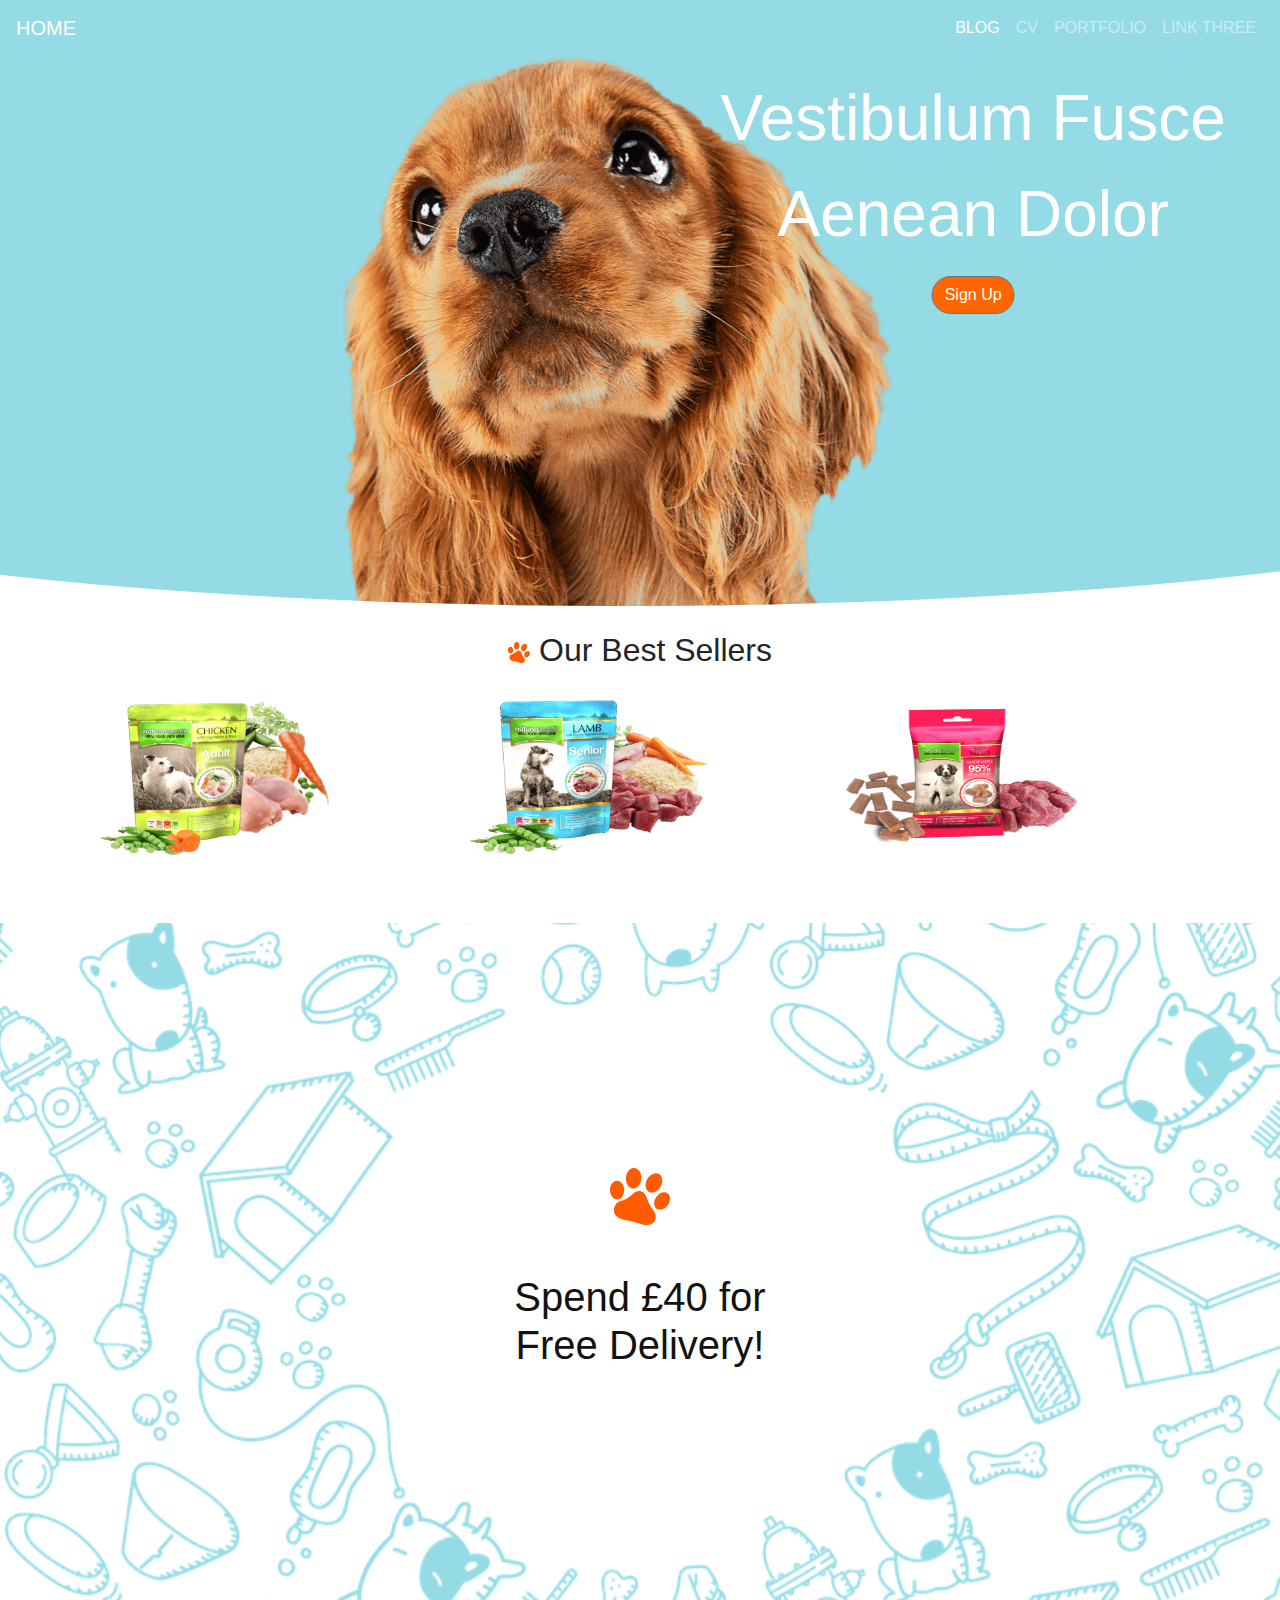
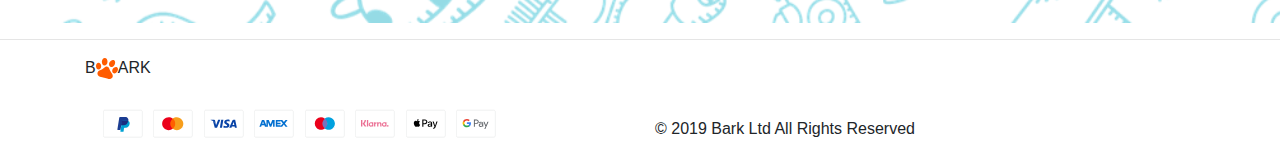
<file: index.html>
<!doctype html>
<html lang="en">

<head>
    <!-- Required meta tags -->
    <meta charset="utf-8">
    <meta name="viewport" content="width=device-width, initial-scale=1, shrink-to-fit=no">

    <!-- Bootstrap CSS -->
    <link rel="stylesheet" href="https://stackpath.bootstrapcdn.com/bootstrap/4.5.2/css/bootstrap.min.css"
        integrity="sha384-JcKb8q3iqJ61gNV9KGb8thSsNjpSL0n8PARn9HuZOnIxN0hoP+VmmDGMN5t9UJ0Z" crossorigin="anonymous">

    <!----------- Personalised style sheet ----------->
    <link rel="stylesheet" href="assets/css/styles.css" type="text/css" />

    <title>Bark</title>
</head>

<body>

    <!----------- Navbar Start ---------->

    <!----------- Navbar ----------->
    <nav class="navbar navbar-expand-lg navbar-dark" style="background-color:#95dbe5;">
        <a class="navbar-brand" href="#">HOME</a>
        <button class="navbar-toggler" type="button" data-toggle="collapse" data-target="#navbarNav"
            aria-controls="navbarNav" aria-expanded="false" aria-label="Toggle navigation">
            <span class="navbar-toggler-icon"></span>
        </button>
        <div class="collapse navbar-collapse" id="navbarNav">
            <ul class="nav navbar-nav ml-auto">
                <li class="nav-item active">
                    <a class="nav-link" href="#">BLOG <span class="sr-only">(current)</span></a>
                </li>
                <li class="nav-item">
                    <a class="nav-link" href="#">CV</a>
                </li>
                <li class="nav-item">
                    <a class="nav-link" href="#">PORTFOLIO</a>
                </li>
                <li class="nav-item">
                    <a class="nav-link" href="#">LINK THREE</a>

                </li>
            </ul>
    </nav>
    <!----------- end of navbar ----------->
    <!----------- Navbar End ---------->


    <section>
        <div class="row" id="round-bottom">
            <img src="assets/layers/png/dog-hero.png" class="dog-hero" alt="dog-hero">
            <div>
                <div>
                    <div class="centered">Vestibulum Fusce <br>Aenean Dolor</div>
                </div>

                <!-- Button trigger modal -->
                <button type="button" class="btn btn-secondary centered1" data-toggle="modal"
                    data-target="#staticBackdrop-elena">
                    Sign Up
                </button>
            </div>

            <!-- Modal -->
            <div class="modal fade" id="staticBackdrop-elena" data-backdrop="static" data-keyboard="false" tabindex="-1"
                aria-labelledby="staticBackdropLabel" aria-hidden="true">
                <div class="modal-dialog">
                    <div class="modal-content">
                        <div class="modal-header">
                            <h5 class="modal-title" id="staticBackdropLabel">Newsletter Sign Up</h5>
                            <button type="button" class="close" data-dismiss="modal" aria-label="Close">
                                <span aria-hidden="true">&times;</span>
                            </button>
                        </div>
                        <div class="row">
                            <div class="col-sm">
                                <div id="signup-dog">
                                    <img src="assets/layers/png/dog-popup.png" alt="dog-hero" width="70%" ; height="70%"
                                        ;>
                                </div>
                            </div>
                            <div class="col-sm">
                                <form action="assets/php/mail.php" method="post">
                                    <noscript>
                                        <p><input type="hidden" name="nojs" id="nojs" /></p>
                                    </noscript>
                                    <input type="text" name="name" class="form-control" id="name"
                                        placeholder="Name" /><br />
                                    <input type="text" name="email" class="form-control" id="email"
                                        placeholder="email" /><br />
                                    <div class="modal-body">
                                        <button type="submit" class="btn btn-secondary center-block">Sign Up</button>
                                    </div>
    </section>

    <section>

        <div class="container" id="section2">
            <div class="row">
                <div class="col-sm">

                    <span><img src="assets/layers/svg/shape-paw.svg" alt="paw" width="2%" ; height="70%" ;>&nbsp;Our
                        Best
                        Sellers</span>

    </section>

    <div class="container" id="section3">
        <div class="container">
            <div class="row">
                <div class="col-sm">
                    <img src="assets/layers/png/product1.png" alt="dog-hero" width="70%" ; height="70%" ;>

                </div>
                <div class="col-sm">
                    <img src="assets/layers/png/product2.png" alt="dog-hero" width="70%" ; height="70%" ;>

                </div>
                <div class="col-sm">
                    <img src="assets/layers/png/product3.png" alt="dog-hero" width="70%" ; height="70%" ;>

                </div>
            </div>
        </div>
    </div>
    </div>


    </section>

    <section>
        <div class="delivery-image">
            <div class="delivery-text">
                <img src="assets/layers/svg/shape-paw.svg" alt="dog-hero" width="20%" ; height="20%" ;>

                <h1><br>Spend £40 for <br> Free Delivery!</h1>
            </div>
        </div>
    </section>

    <section>
                        <hr>

        <div class="container" id="footer">
            <span>B<img src="assets/layers/svg/shape-paw.svg" alt="paw" width="2%" ; height="70%" ;>ARK</span>

            <div class="container">
                <div class="row" id="payments">
                    <div class="col-sm">
                        <img src="assets/layers/svg/payment-paypal.svg" alt="paypal" ;>
                        <img src="assets/layers/svg/payment-mastercard.svg" alt="mastercard" ;>
                        <img src="assets/layers/svg/payment-via.svg" alt="visa" ;>
                        <img src="assets/layers/svg/payment-amex.svg" alt="amex" ;>
                        <img src="assets/layers/svg/payment-maestro.svg" alt="maestro" ;>
                        <img src="assets/layers/svg/payment-klarna.svg" alt="klarna" ;>
                        <img src="assets/layers/svg/payment-apple.svg" alt="apple" ;>
                        <img src="assets/layers/svg/payment-google.svg" alt="google" ;>
                    </div>
                    <div class="col-sm">
                        <p></p> &copy; 2019 Bark Ltd All Rights Reserved</p>
                    </div>

                </div>
            </div>

            <div class="row">
            </div>
        </div>

        </div>
    </section>

    <!-- Optional JavaScript -->
    <!-- jQuery first, then Popper.js, then Bootstrap JS -->
    <script src="https://code.jquery.com/jquery-3.5.1.slim.min.js"
        integrity="sha384-DfXdz2htPH0lsSSs5nCTpuj/zy4C+OGpamoFVy38MVBnE+IbbVYUew+OrCXaRkfj"
        crossorigin="anonymous"></script>
    <script src="https://cdn.jsdelivr.net/npm/popper.js@1.16.1/dist/umd/popper.min.js"
        integrity="sha384-9/reFTGAW83EW2RDu2S0VKaIzap3H66lZH81PoYlFhbGU+6BZp6G7niu735Sk7lN"
        crossorigin="anonymous"></script>
    <script src="https://stackpath.bootstrapcdn.com/bootstrap/4.5.2/js/bootstrap.min.js"
        integrity="sha384-B4gt1jrGC7Jh4AgTPSdUtOBvfO8shuf57BaghqFfPlYxofvL8/KUEfYiJOMMV+rV"
        crossorigin="anonymous"></script>
</body>
</html>
</file>
<file: assets/css/styles.css>
/* background colour #95dbe5 */

h1 {
    text-align: center;
}


.dog-hero {
    
   
   display: block;
   margin-left: auto;
   margin-right: auto;
  

   }
    

#dog-hero-text {
   line-height: 1.5;
   display: inline-block;
   vertical-align: middle;
}


.img {
  display: block;
  padding-top: 10px;
  margin-left: auto;
  margin-right: auto;
  width: 200px;
  height: 200px;

}

.image-box {

    /* Here's the trick */
    background: linear-gradient(rgba(0, 0, 0, 0.5), rgba(0, 0, 0, 0.5)), var(--image-url) center center;
    background-size: cover;

    /* Here's the same styles we applied to our content-div earlier */
    color: white;
    min-height: 50vh;
    display: flex;
    align-items: center;
    justify-content: center;
}


.btn {
    background-color: #ff6600;
      border-radius: 30px;
}

#delivery-offer{
    background-image: url("/assets/layers/png/pattern-desktop.png");
}
#signup-dog {
    background-size:100% 100%;
    background-color: rgba(214, 211, 211, 0.863);

}
#signup-dog img {
    display: block;
    padding-top: 10px;
    margin-left: auto;
    margin-right: auto;
    width: 200px;
    height: 200px;

}

#section1 {
   
    padding-top: 20px;
    background-color: #95dbe5;
    height: 400px;
}

#section1-bottom {
width:500px;
height:50px;
border-bottom-left-radius:50%;
border-bottom-right-radius:50%;
    background-color: #95dbe5;
}



#section2 {
    padding-top: 70px;
    align-content: center;
    align-items: center;
    text-align: center;
    font-size:2pc;
}   

#section3 {
    margin-top: 2%;
}

#round-bottom {
    border-bottom-left-radius: 50% 150px !important;
    border-bottom-right-radius: 50% 150px !important;
    position: relative;
    overflow: hidden;
    width: 160%;
    margin-bottom: -50px;
    left: -30%;
    background-color:#95dbe5;
    background-size: 42% auto;
    height: 550px;
}

#dog1 img {
position: relative;
top: 5%;
left: 10px;
}
        
#dog2 img {
    position: absolute;
    top: 20%;
    left: 30px;
}


#dog3 img {
    position: absolute;
    top: 30%;
    left: 30px;
}

#payments {
    padding-top: 2%;
}

#payments img {
    width: 40px;
    height: 40px;
    margin: 3px;

}

.delivery-image {
    background: url("../images/pattern-desktop.png");
    
    height: 700px;
    background-position: center;
    background-repeat: no-repeat;
    background-size: cover;
    position: relative;
}

.delivery-text {
    text-align: center;
    position: absolute;
    top: 50%;
    left: 50%;
    transform: translate(-50%, -50%);
    color: rgb(19, 18, 18);
}

/* Centered text */
.centered {
    position: absolute;
    top: 20%;
    left: 67%;
    transform: translate(-50%, -50%);
    color: white;
    text-align: center;
    font-size: 4pc;
}

.centered1 {
    position: absolute;
    top: 40%;
    left: 67%;
    transform: translate(-50%, 0%);
    color: white;
    text-align: center;

}
</file>
